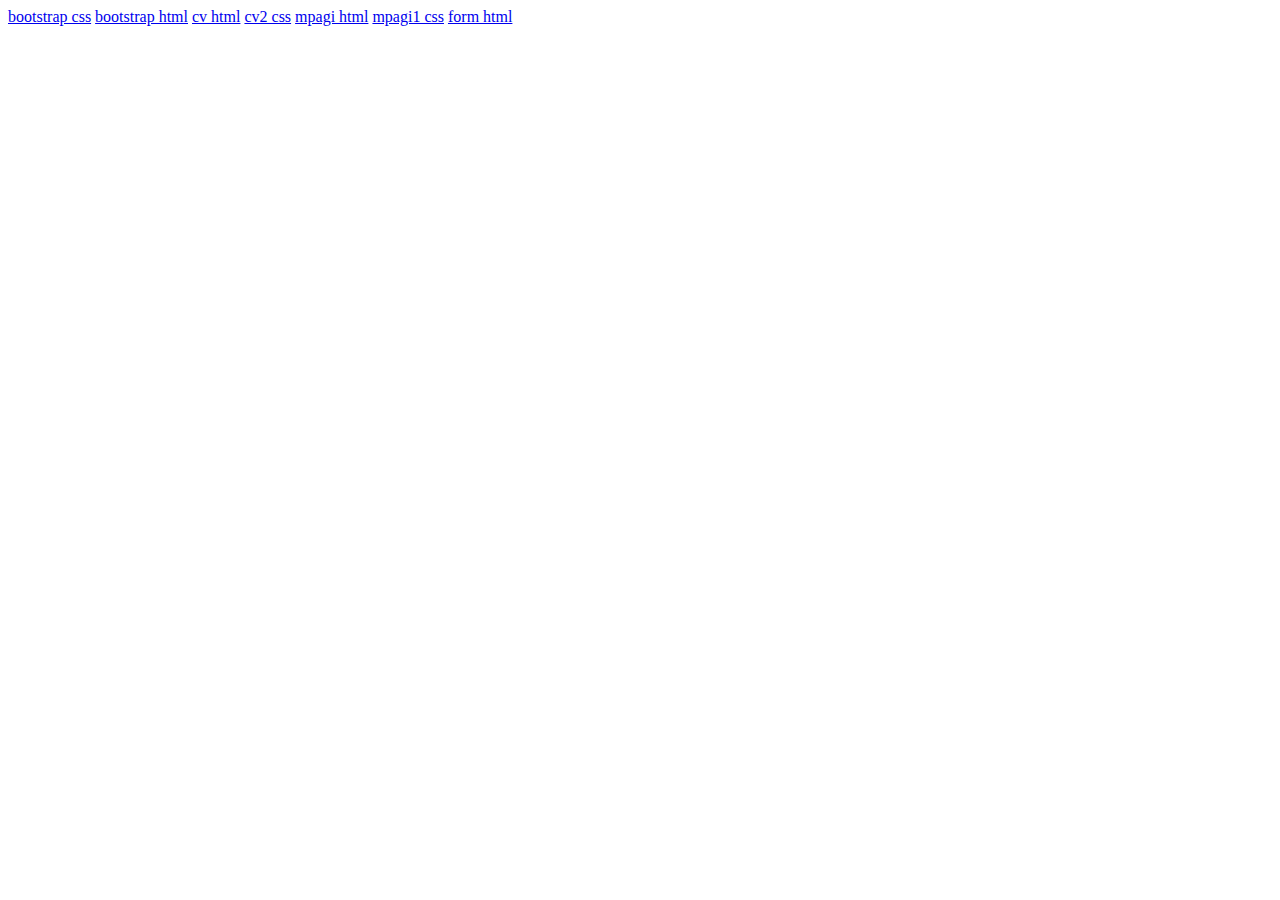
<file: index.html>
<!DOCTYPE html>
<html lang="en">
<head>
    <meta charset="UTF-8">
    <meta name="viewport" content="width=device-width, initial-scale=1.0">
    <title>Document</title>
</head>
<body>
    <a href="bootstrap.css"> bootstrap css</a>
    <a href="bootstrap.html">bootstrap html</a>
    <a href="cv.html"> cv html</a>
    <a href="cv2.css">cv2 css</a>
    <a href="mpagi 1.html">mpagi html</a>
    <a href="mpagi1.css">mpagi1 css</a>
    <a href="Form.html"> form html</a>
</body>
</html>
</file>
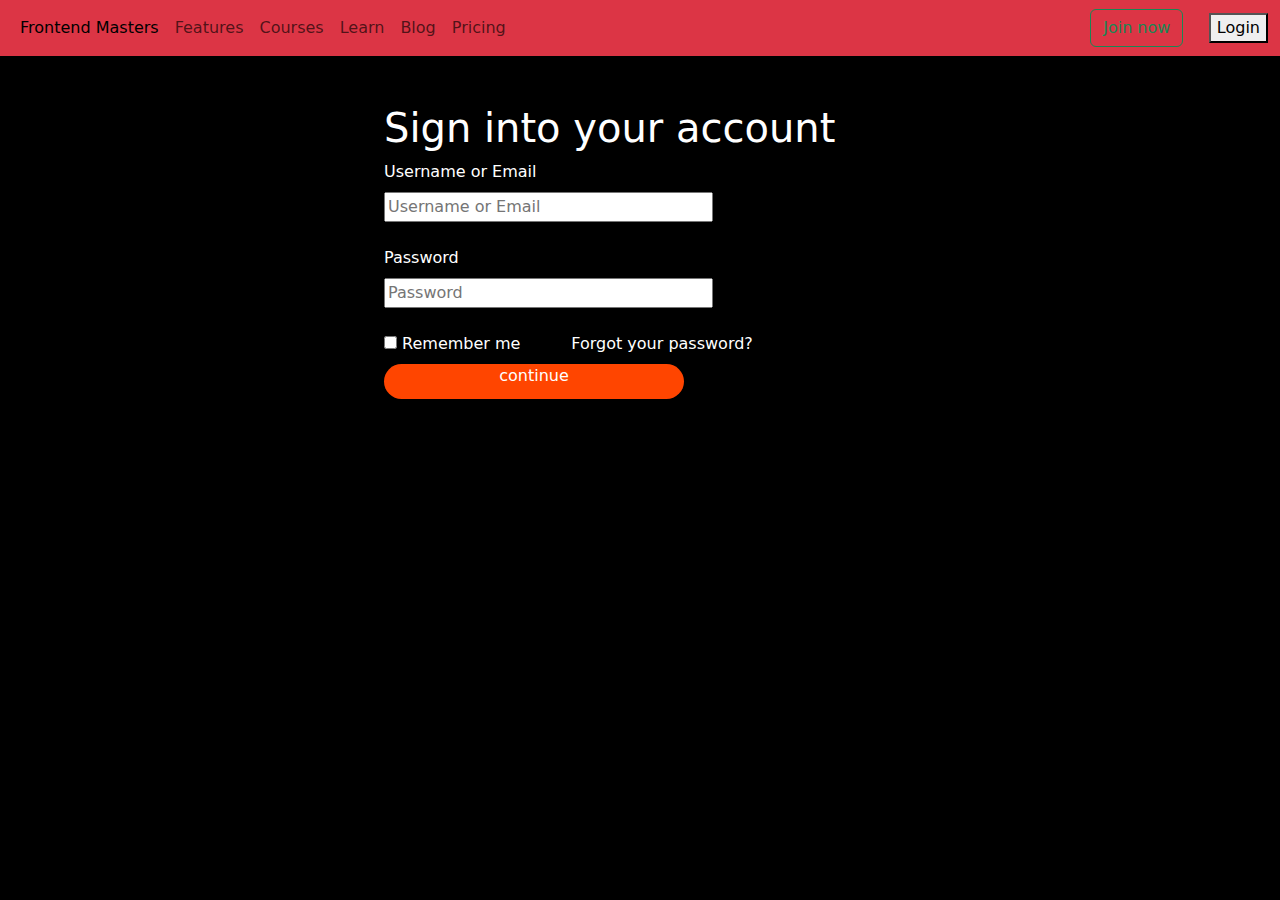
<file: bootstrap.html>
<!doctype html>
<html lang="en">
  <head>
    <meta charset="utf-8">
    <meta name="viewport" content="width=device-width, initial-scale=1">
    <title>Bootstrap demo</title>
    <link href="https://cdn.jsdelivr.net/npm/bootstrap@5.3.3/dist/css/bootstrap.min.css" rel="stylesheet" integrity="sha384-QWTKZyjpPEjISv5WaRU9OFeRpok6YctnYmDr5pNlyT2bRjXh0JMhjY6hW+ALEwIH" crossorigin="anonymous">
    <link rel="stylesheet" href="bootstrap.css">
  </head>
  <body class="chu">
    <nav class="navbar navbar-expand-lg bg-danger">
      <div class="container-fluid">
        <button class="navbar-toggler" type="button" data-bs-toggle="collapse" data-bs-target="#navbarSupportedContent" aria-controls="navbarSupportedContent" aria-expanded="false" aria-label="Toggle navigation">
          <span class="navbar-toggler-icon">Masters</span>
        </button>
        <div class="collapse navbar-collapse" id="navbarSupportedContent">
          <ul class="navbar-nav me-auto mb-2 mb-lg-0">
            <li class="nav-item">
              <a class="nav-link active" aria-current="page" href="#">Frontend Masters</a>
            </li>
            <li class="nav-item">
              <a class="nav-link" href="#">Features</a>
            </li>
            <li class="nav-item">
              <a class="nav-link" href="#">Courses</a>
            </li>
            <li class="nav-item">
              <a class="nav-link" href="#">Learn</a>
            </li>
            <li class="nav-item">
              <a class="nav-link" href="#">Blog</a>
            </li>
            <li class="nav-item">
              <a class="nav-link" href="#">Pricing</a>
            </li>
          </ul>
          <form class="d-flex" role="search">
            <button class="btn btn-outline-success" type="submit">Join now</button>&nbsp;&nbsp;&nbsp;&nbsp;&nbsp;
          </form>
          <button>Login</button>
        </div>
      </div>
    </nav><br><br>
    <!--Form begins here-->
    <div class="tar">
      <h1>Sign into your account</h1>
      <form>
        <div>
          <label for="formGroupExampleInput" class="form-label">Username or Email</label><br>
          <input type="text"id="formGroupExampleInput" placeholder="Username or Email" size="35"><br><br>
          <label for="formGroupExampleInput2" class="form-label">Password</label><br>
          <input type="text"  placeholder="Password" size="35"><br><br>
          <input type="checkbox" style="color: black;">
          <label for="formGroupExampleInput2" class="form-label">Remember me</label>&nbsp;&nbsp;&nbsp;&nbsp;&nbsp;&nbsp;&nbsp;&nbsp;&nbsp;&nbsp;Forgot your password?<br>
        <div class="deer"> continue</div>
      </form>
      <!-- Form ends here  -->
    </div>
    <script src="https://cdn.jsdelivr.net/npm/bootstrap@5.3.3/dist/js/bootstrap.bundle.min.js" integrity="sha384-YvpcrYf0tY3lHB60NNkmXc5s9fDVZLESaAA55NDzOxhy9GkcIdslK1eN7N6jIeHz" crossorigin="anonymous"></script>
  </body>
</html>
<!-- BAKULUMPAGI RONALD -->
 <!-- 2024-B071-21433 -->
</file>
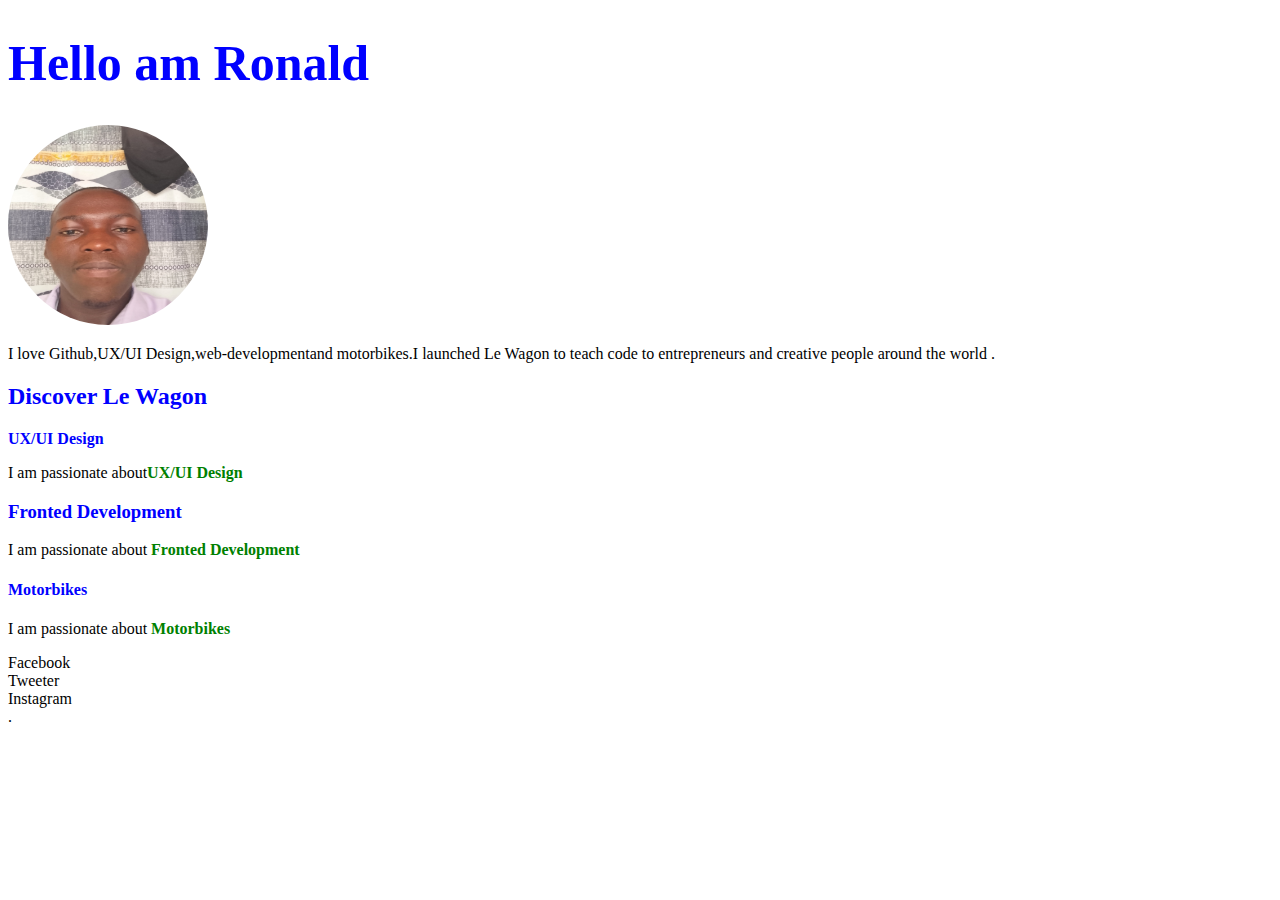
<file: cv.html>
<!DOCTYPE html>
<html lang="en">
<head>
    <meta charset="UTF-8">
    <meta name="viewport" content="width=device-width, initial-scale=1.0">
    <title>CV</title>
    <link rel="stylesheet" href="./cv2.css">
</head>
<body>
    <h1 style="color: blue;"> Hello am Ronald </h1>
<img src="ron.jpg" width="250PX"height="200PX" id="logo"/>

<p> I love Github,UX/UI Design,web-developmentand motorbikes.I launched Le Wagon to teach code to entrepreneurs and creative people around the world .
<h2 style="color: blue;" >Discover Le Wagon</h2>
<b style="color: blue;">UX/UI Design</b>

<p>I am passionate about<b style="color: green;">UX/UI Design</b> 
<h3 style="color: blue;">Fronted Development</h3>
<p>I am passionate about <b style="color: green;">Fronted Development</b>

<h4 style="color: blue;">Motorbikes</h4>
<p>I am passionate about <b style="color: green;">Motorbikes</b>
<li>Facebook</li>
<li>Tweeter</li>
<li>Instagram</li>
<div id="shape">.</div>

</body>
</html>
</file>
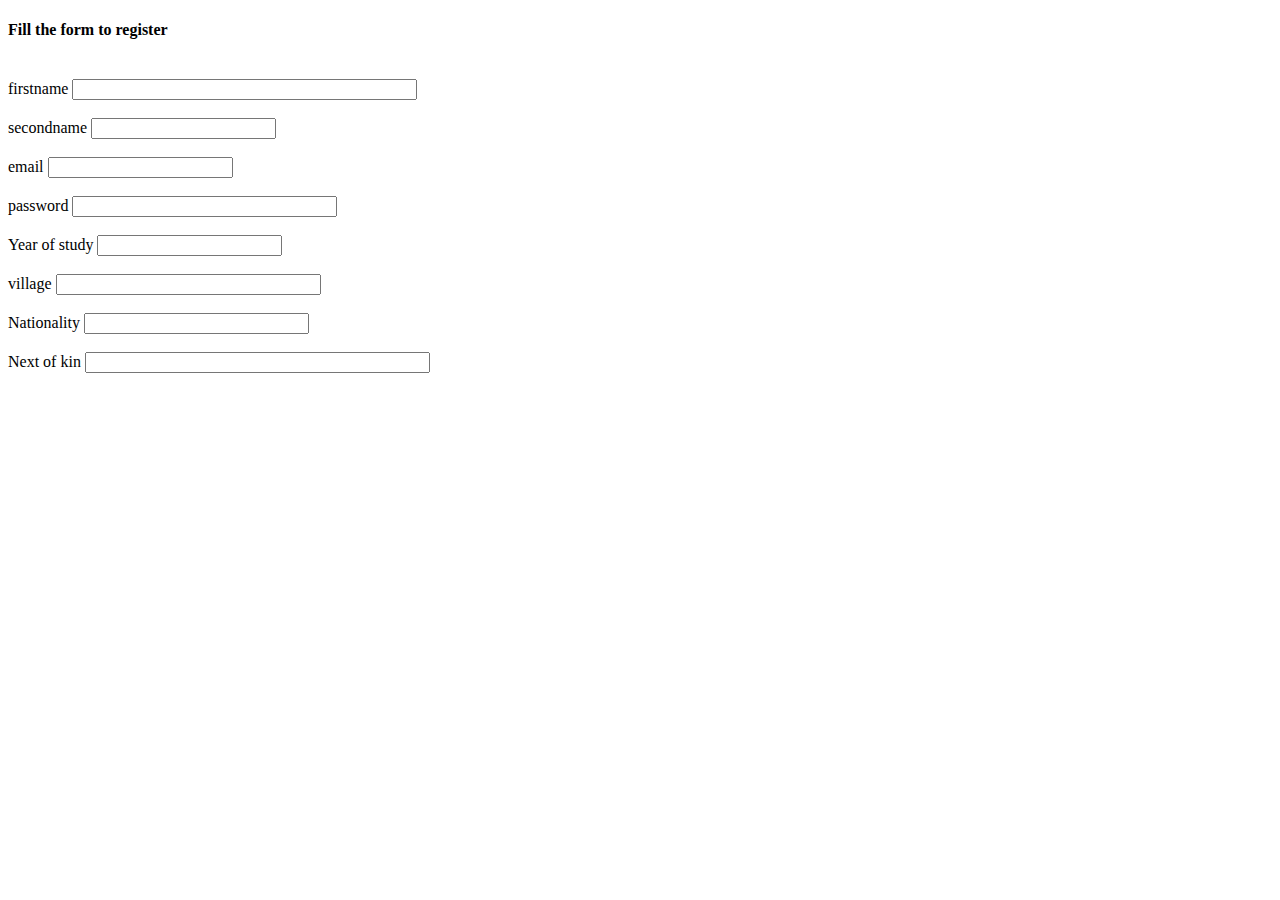
<file: Form.html>
<!DOCTYPE html>
<html lang="en">
<head>
    <meta charset="UTF-8">
    <meta name="viewport" content="width=device-width, initial-scale=1.0">
    <title>Register for students</title>
</head>
<body>
    <h4>Fill the form to register</h4>
    <br>
    <form>
        <label> firstname</label>
        <input type="text" name="firstname" size="40%"/>
        <br><br>
        <label>secondname</label>
        <input type="text" name="secondname"/>
        <br><br>
        <label>email</label>
        <input type="text">
        <br><br>
        <label>password</label>
        <input type="password" size="30">
        <br><br>
        <label>Year of study</label>
        <input type="number" name="Year of study=3">
        <br><br>
        <label>village</label>
        <input type="text" name="village" size="30%">
        <br><br>
        <label>Nationality</label>
        <input type="text" name="Nationality" size="25%">
        <br><br>
        <label>Next of kin</label>
        <input type="text" name="Next of kin" size="40%">
        
    </form>
    
    
</body>
</html>
</file>
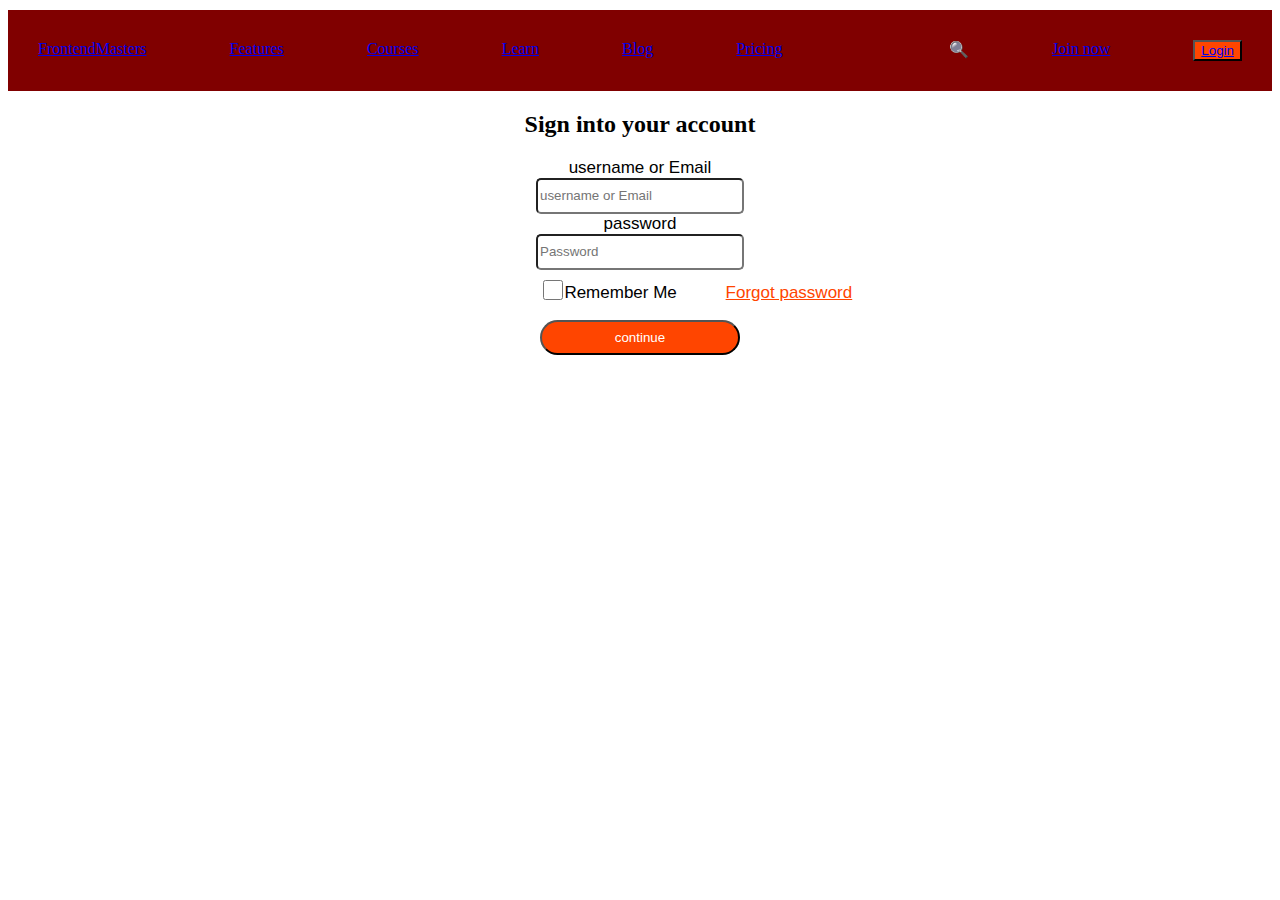
<file: mpagi 1.html>
<!DOCTYPE html>
<html lang="en">
<head>
    <meta charset="UTF-8">
    <meta name="viewport" content="width=device-width, initial-scale=1.0">
    <title>Documet</title>
    <link rel="stylesheet" href="./mpagi1.css">
</head>
<body>
    <ol class="mpagi">
        <a href="#">FrontendMasters</li></a>
        <a href="#">Features</li></a>
        <a href="#">Courses</li></a> 
        <a href="#">Learn</li></a> 
        <a href="#">Blog</li></a> 
        <a href="#">Pricing</li></a>
        <li></li></a> 
        <li>&#128269;</li></a>
        <a href="#">Join now</li></a> 
        <button><a href="#">Login</li></button></a> 
    </ol>
    <div class="form">
            <h2>Sign into your account</h2>

        <div class="rona">
            <form>

                <label>username or Email</label><br>
                <input type="text" name="username or Email" placeholder="username or Email" ><br>

                <label>password</label><br>
                <input type="password"  name="password" placeholder="Password" size="40"><br>
            <div class="put">
                <input type="checkbox" id="s"> 
                <p>Remember Me</p>
                <a href="#forgot Password">Forgot password</a><br>
            </div>
            <div class="but">
                <button> continue</button>
            </div>
        </div>
    </div>

</body>
</html>
</file>
<file: cv2.css>
h1{
color: green;
font-size: 50px;

}
#logo{
border-radius: 100px;
height: 200px;
width: 200px;


}
</file>
<file: mpagi1.css>
.body{
    background-color: #111010;
    color: #fff;
}
.mpagi{
justify-content:space-between;
display: flex;
list-style-type: none;
background-color: maroon;
padding: 30px;
margin-top: 10px;
}
.mpagi a:hover{
    background-color: rgb(131, 91, 46);
}
li{
   color: white;
}
form{
    font-size: 17px;
    font-family: 'Gill Sans', 'Gill Sans MT', Calibri, 'Trebuchet MS', sans-serif;
}
.rona input{ 
    outline: black;
    border-radius: 5px;
    width: 200px;
    height: 30px;
}
.put{
    
    display: flex;
    margin-top: 7px;
    width: 550px;
    margin-left: 31%; 
    justify-content: space-evenly;
}
button{
    background-color: #ff4500;
    color: #111010;
}
.put p{
    padding-top: 5px;
    margin-left: -140px;
    margin-top: 1px;
}
.put a{
    padding-top: 5px;
    margin-left: -0px;
    margin-top: 1px;
    color: #ff4500;
    
}

#s{
    height: 20px;
}

.form button{
    width: 50%;
    height: 30px;
}
.but button{
    background-color: #ff4500;
    color: #fff;
    width: 200px;
    height: 35px;
    border-radius: 20px;

}
.form{
    justify-content: center;
    text-align: center;

}
</file>
